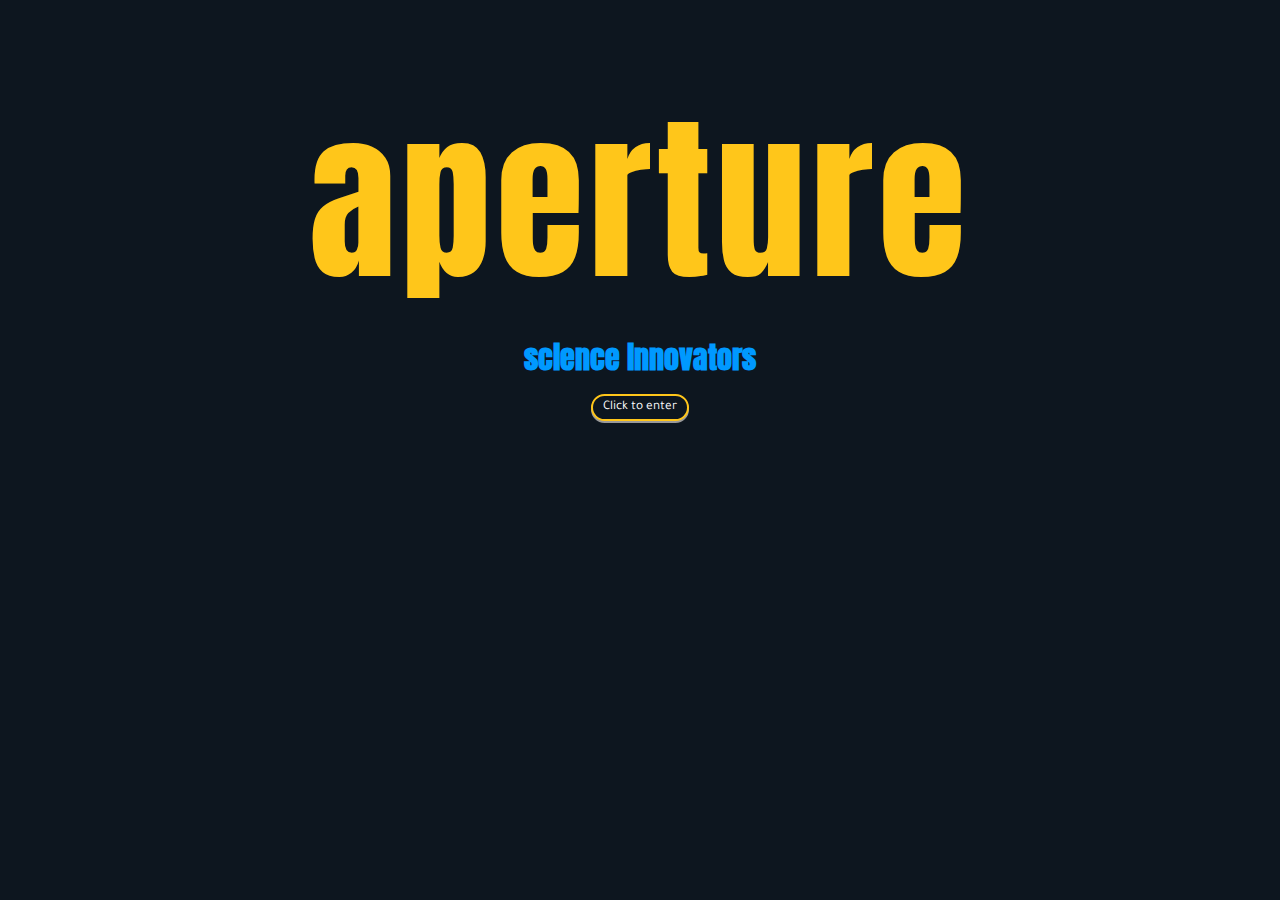
<file: src/index.html>
<!DOCTYPE html>
<html lang="en" dir="ltr">
  <head>
    <meta charset="utf-8">
    <link rel="stylesheet" href="style.css" />
    <link href="https://fonts.googleapis.com/css?family=Anton" rel="stylesheet">
    <link href="https://fonts.googleapis.com/css?family=Tajawal" rel="stylesheet">
    <title></title>
  </head>
  <body>
    <div id="animations">
    <h1 id="welcome">
    <p class="text1">aperture</p>
    <p class="text2">science innovators</p>
    <button type="button" id="initialButton" onclick="buttonWelcome()"name="button">Click to enter</button>

    </h1>
    </div>
    <main id="container">

      <div id="boxDesciph">
        <p class="textTitl">Encode text</p>
        <textarea type="text" id="userText" rows="7" cols="30" placeholder="Your text goes here "></textarea>
        <br>
        <div class="buttalign">
        <button type="button" id="button1" name="button"> Encode </button>
        </div>
        <div class="textrece">
          <p id="messageCipher"> Encoded message: </p>
        </div>
      </div>
      <div id="boxCiph">
        <p class="textTitl">Decode text</p>
        <textarea type="text" id="userOut" rows="7" cols="30" placeholder=" Decode your text "></textarea>
        <br>
        <div class="buttalign">
        <button type="button" id="button2" name="button">Decode</button>
        </div>
        <div class="textrece">
        <p id="messageDesCipher"> Decoded message: </p>
        </div>
      </div>
    </main>
    <aside id="hh1">
      <h1 id="congrats">Congratulations aspirant!</h1>
      <p id="textflex">Good work getting this far, future-starter! That said, if you are simple-minded, old, or irradiated in such a way that the future should not start with you, please return to your primitive tribe and send back someone better-qualified for testing. To start you'll first need to write down the encripted message you've recived and follow the instructions. This kind of precautions are needed to avoid our employees getting into the testing chambers, not like there's something wrong with the chambers, we just don't want them there. And remember, there's free cake!</p>
    </aside>
    <script src="cipher.js"></script>
    <script src="index.js"></script>
  </body>
</html>
</file>
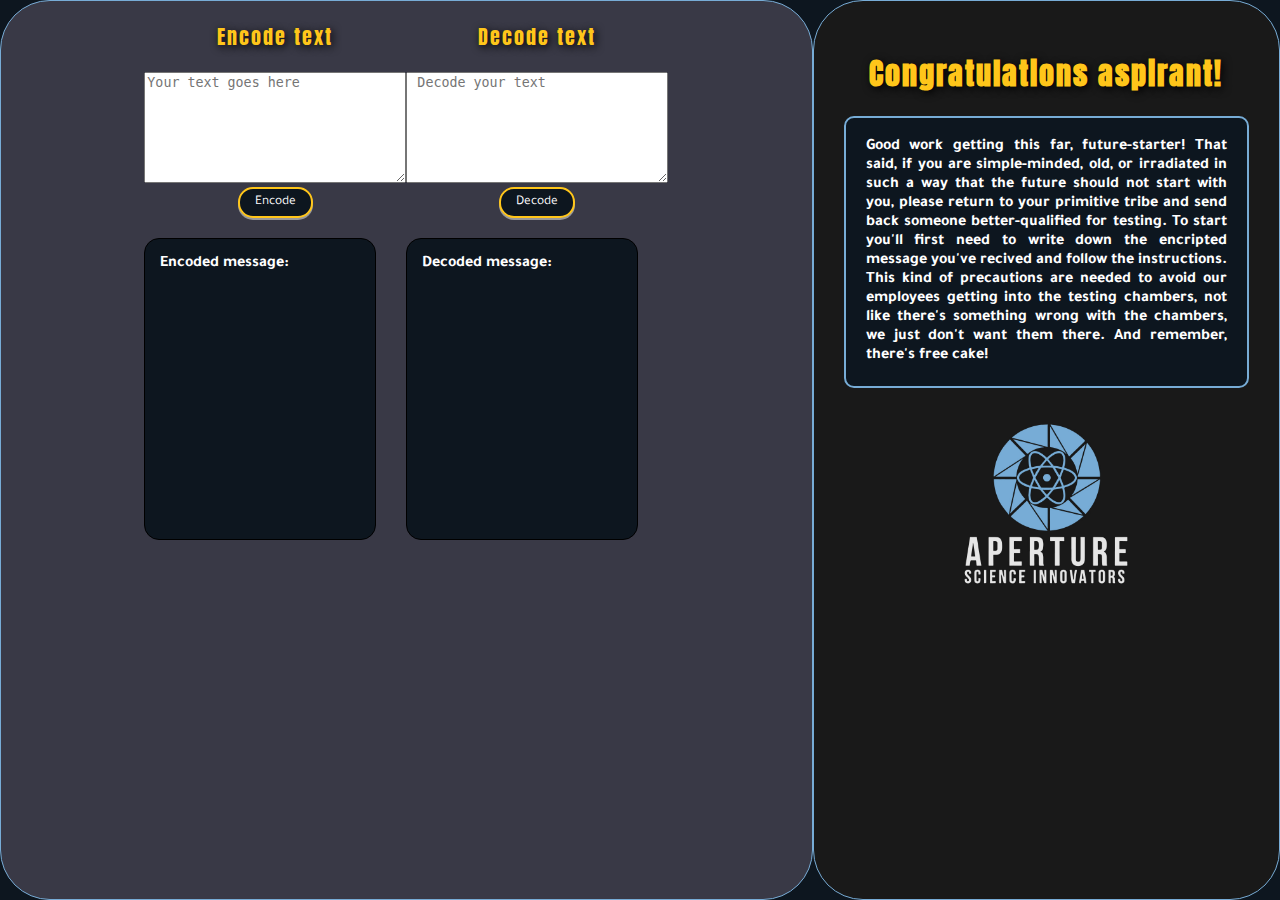
<file: src/views/index.html>
<!DOCTYPE html>
<html lang="en" dir="ltr">
  <head>
    <meta charset="utf-8">
    <link rel="stylesheet" href="../css/style.css" />
    <link href="https://fonts.googleapis.com/css?family=Anton" rel="stylesheet">
    <link href="https://fonts.googleapis.com/css?family=Tajawal" rel="stylesheet">
    <title>Aperture Science</title>
  </head>
  <body>
    <main id="container">

      <div id="boxDesciph">
        <p class="textTitl">Encode text</p>
        <textarea id="userText" rows="7" cols="30" placeholder="Your text goes here "></textarea>
        <br>
        <div class="buttalign">
        <button type="button" id="button1" name="button"> Encode </button>
        </div>
        <div class="textrece">
          <p id="messageCipher"> Encoded message: </p>
        </div>
      </div>
      <div id="boxCiph">
        <p class="textTitl">Decode text</p>
        <textarea id="userOut" rows="7" cols="30" placeholder=" Decode your text "></textarea>
        <br>
        <div class="buttalign">
        <button type="button" id="button2" name="button">Decode</button>
        </div>
        <div class="textrece">
        <p id="messageDesCipher"> Decoded message: </p>
        </div>
      </div>
    </main>
    <aside id="hh1">
      <h1 id="congrats">Congratulations aspirant!</h1>
      <p id="textflex">Good work getting this far, future-starter! That said, if you are simple-minded, old, or irradiated in such a way that the future should not start with you, please return to your primitive tribe and send back someone better-qualified for testing. To start you'll first need to write down the encripted message you've recived and follow the instructions. This kind of precautions are needed to avoid our employees getting into the testing chambers, not like there's something wrong with the chambers, we just don't want them there. And remember, there's free cake!</p>
      <div id="imageCake">
      <img src="../img/aperture.jpg" alt="aperture-science" width="200px" height="200px">
      </div>
    </aside>
    <script src="../js/cipher.js"></script>
    <script src="../js/index.js"></script>
  </body>
</html>
</file>
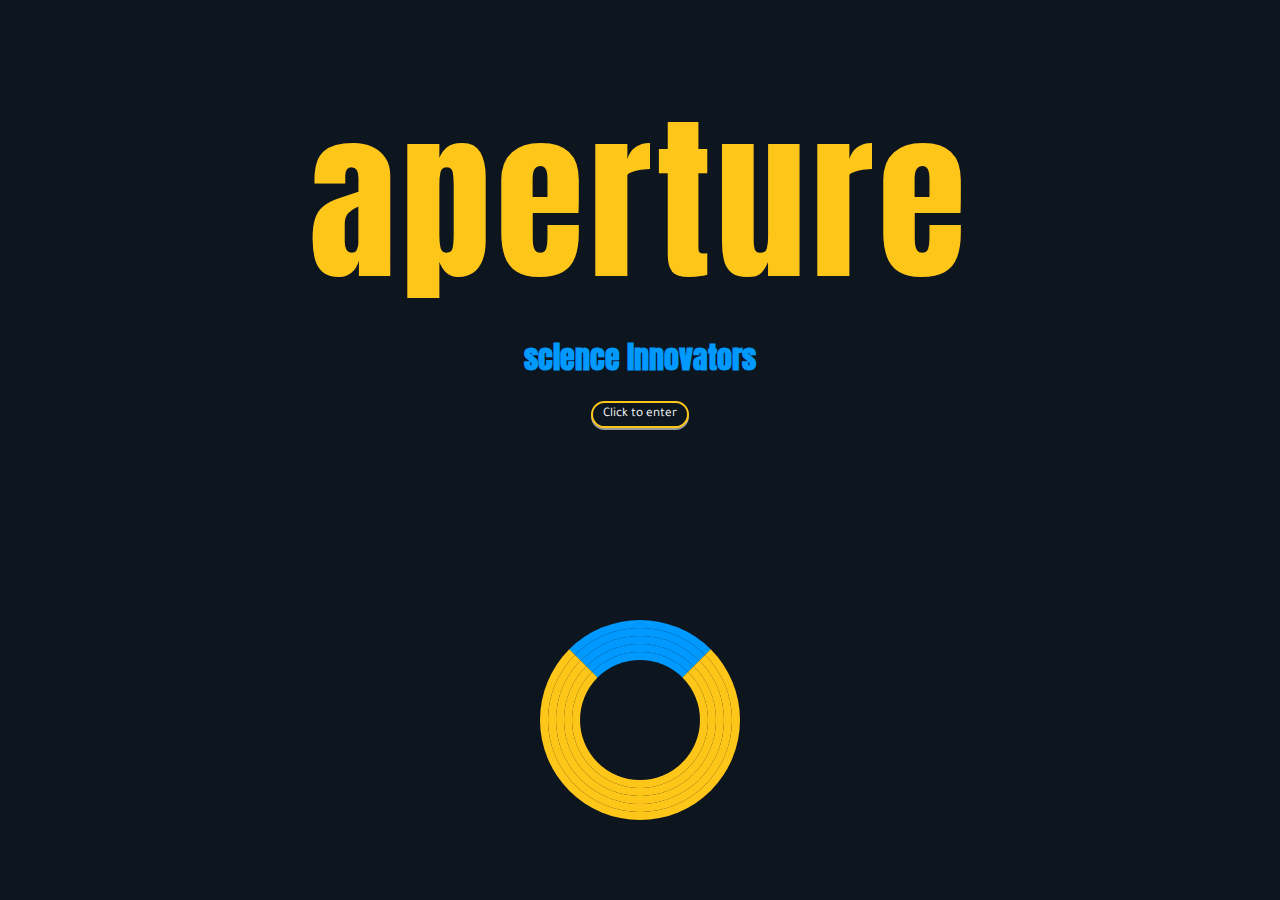
<file: src/intro.html>
<!DOCTYPE html>
<html lang="en" dir="ltr">

<head>
    <meta charset="utf-8">
    <link rel="stylesheet" href="css/style.css" />
    <link href="https://fonts.googleapis.com/css?family=Anton" rel="stylesheet">
    <link href="https://fonts.googleapis.com/css?family=Tajawal" rel="stylesheet">
    <title>Aperture Science</title>
</head>

<body>
    <div id="animations">
        <h1 id="welcome">
            <p class="text1">aperture</p>
            <p class="text2">science innovators</p>
        </h1>
 <button type="button" id="initialButton" onclick="buttonWelcome()" name="button">Click to enter</button>

    </div>
    <div id="loader">
        <div class="loader-div">
            <div class="loader-div">
                <div class="loader-div">
                    <div class="loader-div">
                        <div class="loader-div">
                        </div>
                    </div>
                </div>
            </div>
        </div>
    </div>
        <script src="js/cipher.js"></script>
        <script src="js/index.js"></script>
        </body>
        
        </html>
</file>
<file: src/style.css>
html,body{
  margin: 0px;
  height: 100%;
}
body{
  display: flex;
  background-color: #0d161f;

}
main{
  flex: 4;
  overflow: hidden;

}
aside{
  flex:2;
  text-align: justify;
  border-radius: 50px;
  border: #77ACD6 solid 1px;
  background-color: #191919;
  overflow: hidden;
  padding: 30px;
  font-family: 'Tajawal', sans-serif;
  font-weight: bold;
}

#container{
  display: flex;
  border-radius: 50px;
  border: #77ACD6 solid 1px;
  background-color: #393946;
  justify-content: center;
  /* justify-content: center; */
}
#boxCiph{
  order: 2;

  /* display: none; */

}
#boxDesciph{
  order: 1;
  /* display: none; */
}
#congrats{
  font-family: 'Anton', sans-serif !important;
  font-size: 30px;
  color: #ffc61a;
  text-align: center;
  letter-spacing: 2px;
  text-align: center !important;
  text-shadow: 2px 2px 8px black;

}
.textTitl{
  font-family: 'Anton', sans-serif;
  font-size: 20px;
  letter-spacing: 2px;
  color: #ffc61a;
  text-align: center;
  font-weight:lighter;
  text-shadow: 2px 2px 8px black;
}
#button1,#button2{
  color: white;
  background-color: #0d161f;
  border: solid #ffc61a 2px;
  border-radius: 15px;
  padding: 5px 15px;
  box-shadow: 0 2px #999;
  font-family: 'Tajawal', sans-serif;
}
.buttalign{
  text-align: center;
}
#button1:hover,#button2:hover{
  background-color: #09f;
}
#button1:active, #button2:active{
  background-color: #09f;
  box-shadow: 0 5px #666;
  transform: translateY(4px);
}
.textrece{
display:flex;
background-color: #0d161f;
border-radius: 15px;
width: 230px;
height: 300px;
text-align: center;
margin-top: 20px;
border: black solid 1px;
}

#messageCipher,#messageDesCipher{
  text-align: center;
  font-family: 'Tajawal', sans-serif;
  margin-left: 15px;
  color: white;
  font-weight: bold;
}

#animations{
  text-align: center;
  position: absolute;
  margin-top: 0%;
  /* translate(-50%, -50%); */
  width: 100%;
  display: block;

}
 .text1{
  color: #ffc61a;
  background-color: #0d161f;
  font-size: 180px;
  font-weight: 500;
  font-family: 'Anton', sans-serif;
  letter-spacing: 5px;
  margin-bottom: 0px;
  position: relative;
  animation: text 5s 1;
  margin-top: 5%;

}

.text2{
  margin-top: 0px;
  font-size: 30px;
  color: #09f;
  font-family: 'Anton', sans-serif;
  margin-bottom: 0px;

}

#initialButton{
  color: white;
  background-color: #0d161f;
  border: solid #ffc61a 2px;
  border-radius: 15px;
  padding: 3px 10px;
  box-shadow: 0 2px #999;
  font-family: 'Tajawal', sans-serif;
}
#initialButton:hover{
  background-color: #09f;
}
#initialButton:active{
  background-color: #09f;
  box-shadow: 0 5px #666;
  transform: translateY(4px);

}
#textflex{
  display: flex;
  text-align: justify;
  color: white;
  background-color: #0d161f;
  padding: 20px;
  border-radius: 10px;
  border: #77ACD6 solid 2px;
}
#imageCake{
text-align: center;

}
#loader{
  width: 200px;
  height: 200px;
  position: relative;
  top: 80%;
  left: 50%;
  transform: translate(-50%, -50%);
  overflow:hidden;

}
.loader-div {
  width: calc(100% - 16px);
  height: calc(100% - 16px);
  border: 8px solid #ffc61a;
  border-top: 8px solid #09f;
  border-radius: 55%;
  animation: rotate 6s linear infinite;
}
@keyframes rotate {
  40%{
    opacity: 0;
  }
  100% {
    transform: rotate(360deg);
    opacity: 0;
  }

}
@keyframes text {
  0%{
    color: #09f;
    margin-bottom: -70px;
  }
    30%{
      letter-spacing: 25px;
      margin-bottom: -120px;
      }
  80%{
    letter-spacing: 8px;
    margin-bottom: -120px;
  }
  }
</file>
<file: src/css/style.css>
html,body{
  margin: 0px;
  height: 100%;
}
body{
  display: flex;
  background-color: #0d161f;

}
main{
  flex: 4;
  overflow: hidden;

}
aside{
  flex:2;
  text-align: justify;
  border-radius: 50px;
  border: #77ACD6 solid 1px;
  background-color: #191919;
  overflow: hidden;
  padding: 30px;
  font-family: 'Tajawal', sans-serif;
  font-weight: bold;
}

#container{
  display: flex;
  border-radius: 50px;
  border: #77ACD6 solid 1px;
  background-color: #393946;
  justify-content: center;
  /* justify-content: center; */
}
#boxCiph{
  order: 2;

  /* display: none; */

}
#boxDesciph{
  order: 1;
  /* display: none; */
}
#congrats{
  font-family: 'Anton', sans-serif !important;
  font-size: 30px;
  color: #ffc61a;
  text-align: center;
  letter-spacing: 2px;
  text-align: center !important;
  text-shadow: 2px 2px 8px black;

}
.textTitl{
  font-family: 'Anton', sans-serif;
  font-size: 20px;
  letter-spacing: 2px;
  color: #ffc61a;
  text-align: center;
  font-weight:lighter;
  text-shadow: 2px 2px 8px black;
}
#button1,#button2{
  color: white;
  background-color: #0d161f;
  border: solid #ffc61a 2px;
  border-radius: 15px;
  padding: 5px 15px;
  box-shadow: 0 2px #999;
  font-family: 'Tajawal', sans-serif;
}
.buttalign{
  text-align: center;
}
#button1:hover,#button2:hover{
  background-color: #09f;
}
#button1:active, #button2:active{
  background-color: #09f;
  box-shadow: 0 5px #666;
  transform: translateY(4px);
}
.textrece{
display:flex;
background-color: #0d161f;
border-radius: 15px;
width: 230px;
height: 300px;
text-align: center;
margin-top: 20px;
border: black solid 1px;
}

#messageCipher,#messageDesCipher{
  text-align: center;
  font-family: 'Tajawal', sans-serif;
  margin-left: 15px;
  color: white;
  font-weight: bold;
}

#animations{
  text-align: center;
  position: absolute;
  margin-top: 0%;
  /* translate(-50%, -50%); */
  width: 100%;
  display: block;

}
 .text1{
  color: #ffc61a;
  background-color: #0d161f;
  font-size: 180px;
  font-weight: 500;
  font-family: 'Anton', sans-serif;
  letter-spacing: 5px;
  margin-bottom: 0px;
  position: relative;
  animation: text 5s 1;
  margin-top: 5%;

}

.text2{
  margin-top: 0px;
  font-size: 30px;
  color: #09f;
  font-family: 'Anton', sans-serif;
  margin-bottom: 0px;

}

#initialButton{
  color: white;
  background-color: #0d161f;
  border: solid #ffc61a 2px;
  border-radius: 15px;
  padding: 3px 10px;
  box-shadow: 0 2px #999;
  font-family: 'Tajawal', sans-serif;
}
#initialButton:hover{
  background-color: #09f;
}
#initialButton:active{
  background-color: #09f;
  box-shadow: 0 5px #666;
  transform: translateY(4px);

}
#textflex{
  display: flex;
  text-align: justify;
  color: white;
  background-color: #0d161f;
  padding: 20px;
  border-radius: 10px;
  border: #77ACD6 solid 2px;
}
#imageCake{
text-align: center;

}
#loader{
  width: 200px;
  height: 200px;
  position: relative;
  top: 80%;
  left: 50%;
  transform: translate(-50%, -50%);
  overflow:hidden;

}
.loader-div {
  width: calc(100% - 16px);
  height: calc(100% - 16px);
  border: 8px solid #ffc61a;
  border-top: 8px solid #09f;
  border-radius: 55%;
  animation: rotate 6s linear infinite;
}
@keyframes rotate {
  40%{
    opacity: 0;
  }
  100% {
    transform: rotate(360deg);
    opacity: 0;
  }

}
@keyframes text {
  0%{
    color: #09f;
    margin-bottom: -70px;
  }
    30%{
      letter-spacing: 25px;
      margin-bottom: -120px;
      }
  80%{
    letter-spacing: 8px;
    margin-bottom: -120px;
  }
  }
</file>
